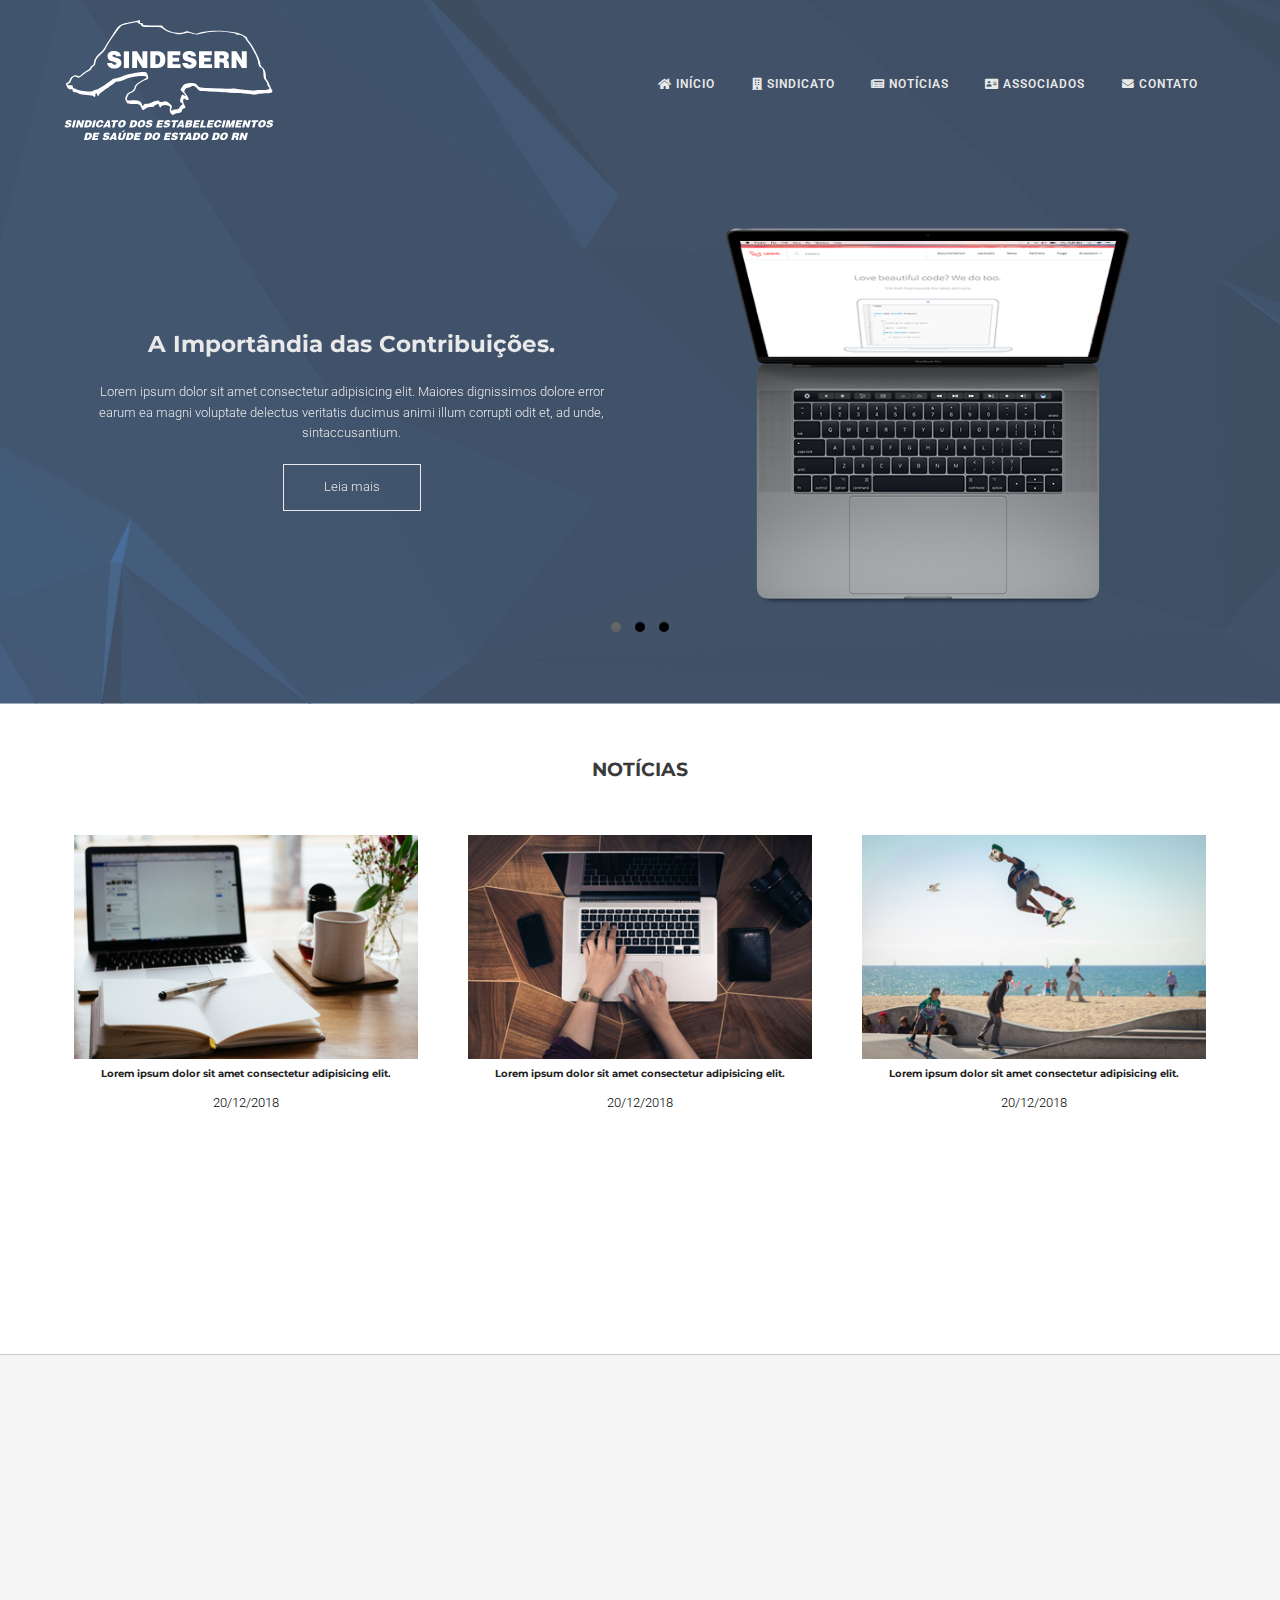
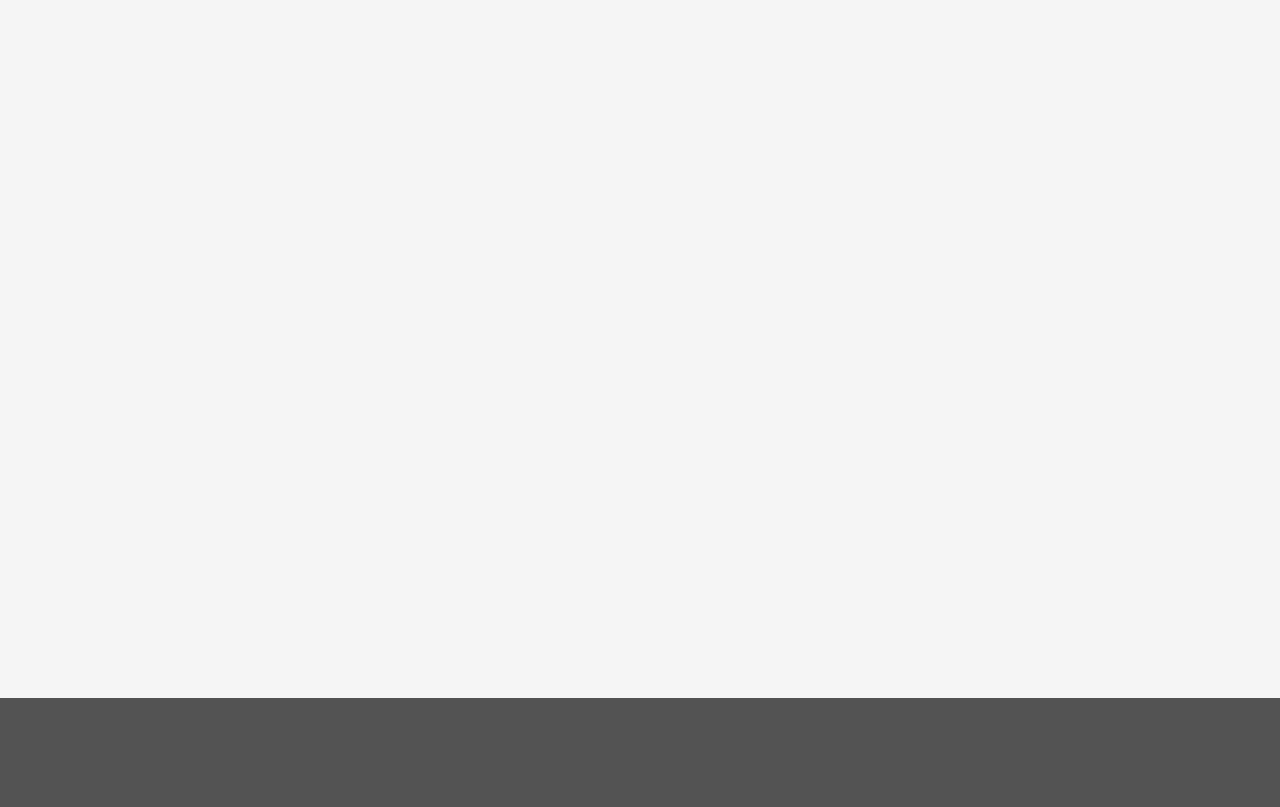
<file: index.html>
<!DOCTYPE html>
<html lang="pt-BR">

<head>
    <meta charset="UTF-8">
    <meta name="viewport" content="width=device-width, initial-scale=1, maximum-scale=1">
    <meta http-equiv="X-UA-Compatible" content="ie=edge">

    <!-- Fonts -->
    <link rel="stylesheet" href="https://use.fontawesome.com/releases/v5.5.0/css/all.css">
    <link href="https://fonts.googleapis.com/css?family=Montserrat:300,400,700|Roboto:300,400,700" rel="stylesheet">

    <!-- Styles -->
    <link rel="stylesheet" href="css/compressed/global.min.css">
    <link rel="stylesheet" href="css/compressed/responsive.min.css">
    <link rel="stylesheet" href="css/compressed/owl.carousel.min.css">
    <link rel="stylesheet" href="css/compressed/owl.theme.default.min.css">
    <link rel="stylesheet" href="css/animate.css">
    <title>SINDESERN</title>
</head>

<body>
    
        <header>
            <nav class="nav-top container wow fadeInDown" data-wow-duration="1s" data-wow-delay="0.1s">

                <div class="logo">
                    <a href="index.html"><img src="images/logo-sindesern-branca.svg" alt="Sindesern Logo"></a>
                </div>

                <ul class="nav-links">
                    <li><a href="index.html"><i class="fas fa-home"></i> início</a></li>
                    <li><a href="sindicato.html"><i class="fas fa-building"></i> Sindicato</a></li>
                    <li><a href="noticias.html"><i class="fas fa-newspaper"></i> notícias</a></li>
                    <li><a href="associados.html"><i class="fas fa-address-card"></i> associados</a></li>
                    <li><a href="contato.html"><i class="fas fa-envelope"></i> contato</a></li>
                </ul>

                <div class="burger">
                    <div class="line1"></div>
                    <div class="line2"></div>
                    <div class="line3"></div>
                </div>
            </nav> <!-- end top-nav -->
            <!-- </div> -->

            <section class="slider container wow fadeInDown" data-wow-duration="1s" data-wow-delay="0.1s">
                <div class="owl-carousel owl-theme owl-loaded">
                    <div class="item">
                        <section>
                            <h1>A Importândia das Contribuições.</h1>
                            <p>Lorem ipsum dolor sit amet consectetur adipisicing elit. Maiores dignissimos dolore
                                error
                                earum ea
                                magni voluptate delectus veritatis ducimus animi illum corrupti odit et, ad unde,
                                sintaccusantium.</p>
                            <a href="#" class="button button-white">Leia mais</a>
                        </section>
                        <figure>
                            <img src="images/macbook-pro-laravel.png" alt="">
                        </figure>
                    </div>

                    <div class="item">
                        <section>
                            <h1>Tabela Sindical 2019</h1>
                            <p>Lorem ipsum dolor sit amet consectetur adipisicing elit. Maiores dignissimos dolore
                                error
                                earum ea
                                magni voluptate delectus veritatis ducimus animi illum corrupti odit et, ad unde,
                                sintaccusantium.</p>
                            <a href="#" class="button button-white">Leia mais</a>
                        </section>
                        <figure>
                            <img src="images/contribution.png" alt="">
                        </figure>
                    </div>

                    <div class="item">
                        <section>
                            <h1>Confederativa 2019</h1>
                            <p>Lorem ipsum dolor sit amet consectetur adipisicing elit. Maiores dignissimos dolore
                                error
                                earum ea
                                magni voluptate delectus veritatis ducimus animi illum corrupti odit et, ad unde,
                                sintaccusantium.</p>
                            <a href="#" class="button button-white">Leia mais</a>
                        </section>
                        <figure>
                            <img src="images/pizza.png" alt="">
                        </figure>
                    </div>
                </div>
            </section> <!-- end hero -->

        </Header> <!-- end header -->

        <section class="notices-section">
            <div class="container">
                <h1 class="text-center wow fadeInDown" data-wow-duration="1s" data-wow-delay="0.1s">Notícias</h1>

                <div class="notices text-center">
                    <div class="notice wow fadeInDown" data-wow-duration="1s" data-wow-delay="0.3s">
                        <a href="#"><img src="images/blog2.png" alt="Image notice"></a>
                        <a href="#">
                            <h3 class="notice-title">Lorem ipsum dolor sit amet consectetur adipisicing elit.</h3>
                        </a>
                        <div class="notice-date">20/12/2018</div>
                    </div>
                    <div class="notice wow fadeInDown" data-wow-duration="1s" data-wow-delay="0.6s">
                        <a href="#"><img src="images/blog1.png" alt="Image notice"></a>
                        <a href="#">
                            <h3 class="notice-title">Lorem ipsum dolor sit amet consectetur adipisicing elit.</h3>
                        </a>
                        <div class="notice-date">20/12/2018</div>
                    </div>
                    <div class="notice wow fadeInDown" data-wow-duration="1s" data-wow-delay="0.9s">
                        <a href="#"><img src="images/blog3.png" alt="Image notice"></a>
                        <a href="#">
                            <h3 class="notice-title">Lorem ipsum dolor sit amet consectetur adipisicing elit.</h3>
                        </a>
                        <div class="notice-date">20/12/2018</div>
                    </div>

                </div> <!-- end Notices -->

                <div class="text-center button-container wow fadeInDown" data-wow-duration="1s" data-wow-delay="0.12s">
                    <a href="noticias.html" class="button">Mais Notícias</a>
                </div>
            </div><!-- end container -->
        </section> <!-- end Notices-section -->


        <section class="benefits-section">
            <div class="container">
                <h1 class="text-center wow fadeInDown" data-wow-duration="1s" data-wow-delay="0.12s">Vantagens de ser
                    Associado</h1>

                <p class="section-description wow fadeInDown" data-wow-duration="1s" data-wow-delay="0.12s">Lorem ipsum
                    dolor
                    sit amet consectetur adipisicing elit. Totam sequi eos
                    nobis earum fuga, illo quidem expedita quis dolorem rerum tenetur saepe eaque laborum dolor
                    accusantium
                    placeat, voluptate excepturi libero?</p>

                <div class="benefit-posts">
                    <div class="benefit-post wow fadeInDown" data-wow-duration="1s" data-wow-delay="0.15s">
                        <a href="#">
                            <h2 class="benefit-title">ASSESSORIA JURÍDICA</h2>
                        </a>
                        <p class="benetif-description">Os associados SINDESERN tem acesso a diversos serviços como a
                            assessoria jurídica.</p>
                        <a href="#" class="button">Saiba mais</a>
                    </div>
                    <div class="benefit-post wow fadeInDown" data-wow-duration="1s" data-wow-delay="0.18s">
                        <a href="#">
                            <h2 class="benefit-title">ESTRUTURA</h2>
                        </a>
                        <p class="benetif-description">O SINDESERN possui sede própria. São quatro salas comerciais,
                            que
                            contam com auditório para realização de cursos e treinamentos, duas salas de reuniões e um
                            espaço para coffee break.</p>
                        <a href="#" class="button">Saiba mais</a>
                    </div>
                    <div class="benefit-post wow fadeInDown" data-wow-duration="1s" data-wow-delay="0.21s">
                        <a href="#">
                            <h2 class="benefit-title">ASSESSORIA DE IMPRENSA</h2>
                        </a>
                        <p class="benetif-description">Os associados SINDESERN tem acesso a assessoria e consultoria
                            sobre
                            Comunicação.</p>
                        <a href="#" class="button">Saiba mais</a>
                    </div>
                    <div class="benefit-post wow fadeInDown" data-wow-duration="1s" data-wow-delay="0.24s">
                        <a href="#">
                            <h2 class="benefit-title">ASSESSORIA CONTÁBIL</h2>
                        </a>
                        <p class="benetif-description">Outra demanda frequente dos hospitais que é atendida pelo
                            SINDESERN
                            é a assessoria contábil.</p>
                        <a href="#" class="button">Saiba mais</a>
                    </div>
                    <div class="benefit-post wow fadeInDown" data-wow-duration="1s" data-wow-delay="0.27s">
                        <a href="#">
                            <h2 class="benefit-title">CURSOS e TREINAMENTOS</h2>
                        </a>
                        <p class="benetif-description">Os associados do SINDESERN tem a disposição uma grade mensal de
                            palestras e eventos com especialistas de diversas áreas para capacitação de colaboradores e
                            membros da diretoria.</p>
                        <a href="#" class="button">Saiba mais</a>
                    </div>
                    <div class="benefit-post wow fadeInDown" data-wow-duration="1s" data-wow-delay="0.30s">
                        <a href="#">
                            <h2 class="benefit-title">MEDIDAS JUDICIAIS</h2>
                        </a>
                        <p class="benetif-description">O SINDESERN junto com sua assessoria jurídica teve êxito em
                            algumas
                            ações judiciais que tem o objetivo de defender os interesses econômicos, profissionais,
                            sociais
                            da categoria.</p>
                        <a href="#" class="button">Saiba mais</a>
                    </div>

                </div><!-- end benefits-posts -->
            </div> <!-- end container -->
        </section> <!-- end Benefits-section -->

        <footer>
            <div class="footer-content container">
                <div class="made-with wow fadeInDown" data-wow-duration="1s" data-wow-delay="0.30s">Made by <a href="https://www.facebook.com/art.focus.39"><i
                            class="fa fa-user"></i>
                        Klayton Fantin</a></div>
                <ul class="wow fadeInDown" data-wow-duration="1s" data-wow-delay="0.33s">
                    <li>Siga-nos:</li>
                    <li><a href="#"><i class="fab fa-facebook fa-2x"></i></a></li>
                    <li><a href="#"><i class="fab fa-linkedin fa-2x"></i></a></li>
                </ul>
            </div> <!-- end footer-content -->
        </footer> <!-- end footer -->

    <script src="js/jquery.min.js" type="text/javascript"></script>
    <script src="js/owl.carousel.min.js"></script>
    <script src="js/menu.js"></script>
    <script src="js/slider.js"></script>
    <script src="js/wow.min.js"></script>
    <script src="js/wow-app.js"></script>


</body>

</html>
</file>
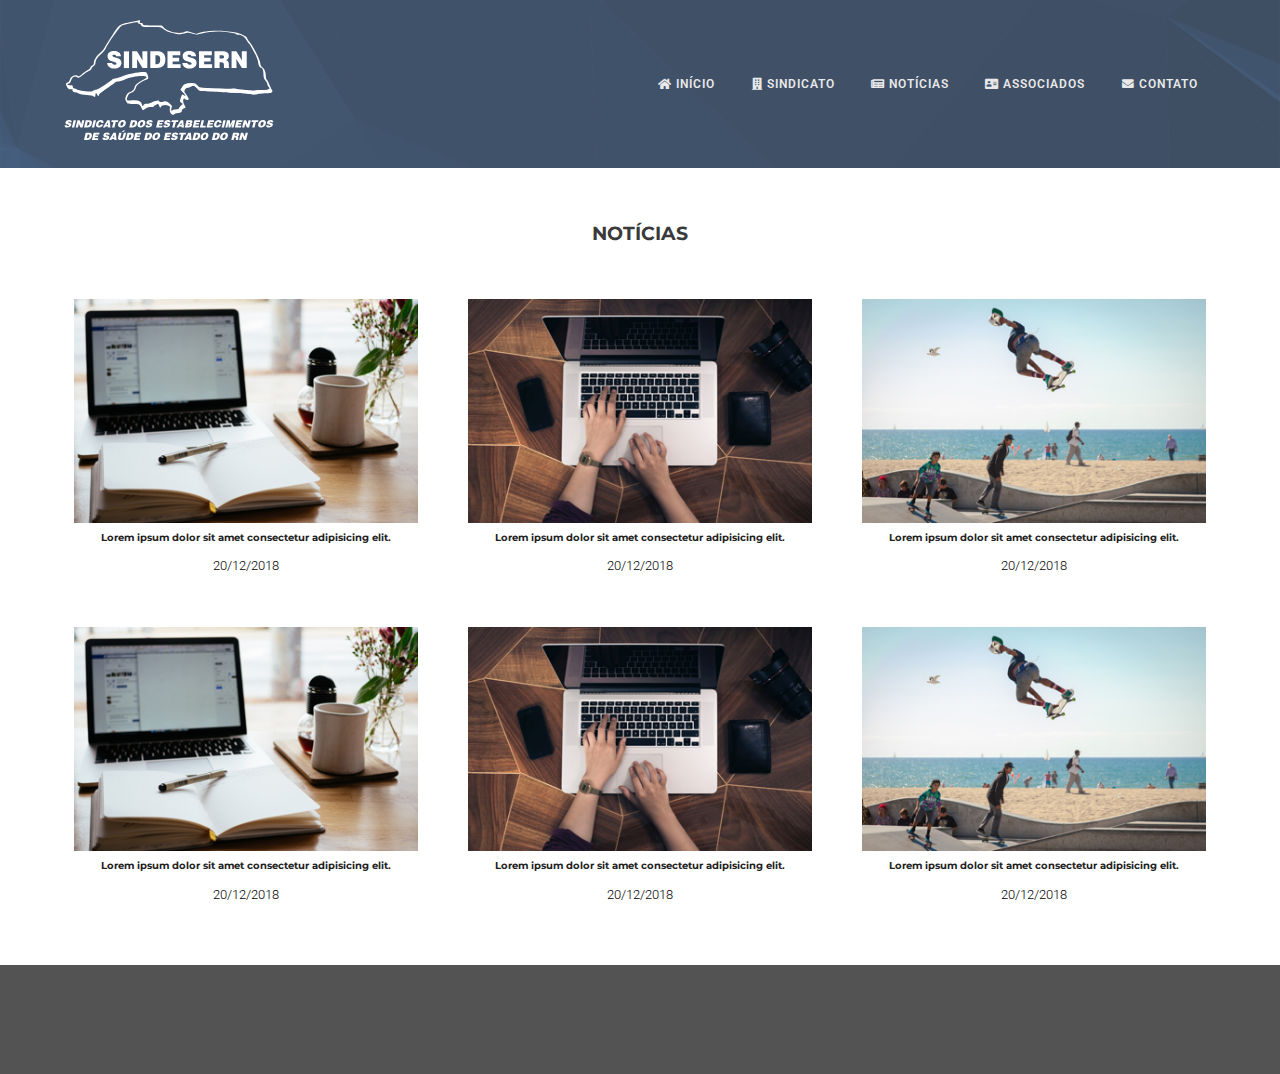
<file: noticias.html>
<!DOCTYPE html>
<html lang="pt-BR">

<head>
    <meta charset="UTF-8">
    <meta name="viewport" content="width=device-width, initial-scale=1, maximum-scale=1">
    <meta http-equiv="X-UA-Compatible" content="ie=edge">

    <!-- Fonts -->
    <link rel="stylesheet" href="https://use.fontawesome.com/releases/v5.5.0/css/all.css">
    <link href="https://fonts.googleapis.com/css?family=Montserrat:300,400,700|Roboto:300,400,700" rel="stylesheet">

    <!-- Styles -->
    <link rel="stylesheet" href="css/compressed/global.min.css">
    <link rel="stylesheet" href="css/compressed/responsive.min.css">
    <link rel="stylesheet" href="css/compressed/owl.carousel.min.css">
    <link rel="stylesheet" href="css/compressed/owl.theme.default.min.css">
    <link rel="stylesheet" href="css/animate.css">
    <title>SINDESERN</title>
</head>

<body>

    <header>
        <nav class="nav-top container wow fadeInDown" data-wow-duration="1s" data-wow-delay="0.1s">

            <div class="logo">
                <a href="index.html"><img src="images/logo-sindesern-branca.svg" alt="Sindesern Logo"></a>
            </div>

            <ul class="nav-links">
                <li><a href="index.html"><i class="fas fa-home"></i> início</a></li>
                <li><a href="sindicato.html"><i class="fas fa-building"></i> Sindicato</a></li>
                <li><a href="noticias.html"><i class="fas fa-newspaper"></i> notícias</a></li>
                <li><a href="associados.html"><i class="fas fa-address-card"></i> associados</a></li>
                <li><a href="contato.html"><i class="fas fa-envelope"></i> contato</a></li>
            </ul>

            <div class="burger">
                <div class="line1"></div>
                <div class="line2"></div>
                <div class="line3"></div>
            </div>
        </nav> <!-- end top-nav -->


    </Header> <!-- end header -->

    <section class="notices-section">
        <div class="container">
            <h1 class="text-center wow fadeInDown" data-wow-duration="1s" data-wow-delay="0.1s">Notícias</h1>

            <div class="notices text-center">
                <div class="notice wow fadeInDown" data-wow-duration="1s" data-wow-delay="0.3s">
                    <a href="#"><img src="images/blog2.png" alt="Image notice"></a>
                    <a href="#">
                        <h3 class="notice-title">Lorem ipsum dolor sit amet consectetur adipisicing elit.</h3>
                    </a>
                    <div class="notice-date">20/12/2018</div>
                </div>
                <div class="notice wow fadeInDown" data-wow-duration="1s" data-wow-delay="0.6s">
                    <a href="#"><img src="images/blog1.png" alt="Image notice"></a>
                    <a href="#">
                        <h3 class="notice-title">Lorem ipsum dolor sit amet consectetur adipisicing elit.</h3>
                    </a>
                    <div class="notice-date">20/12/2018</div>
                </div>
                <div class="notice wow fadeInDown" data-wow-duration="1s" data-wow-delay="0.9s">
                    <a href="#"><img src="images/blog3.png" alt="Image notice"></a>
                    <a href="#">
                        <h3 class="notice-title">Lorem ipsum dolor sit amet consectetur adipisicing elit.</h3>
                    </a>
                    <div class="notice-date">20/12/2018</div>
                </div>

                <div class="notice wow fadeInDown" data-wow-duration="1s" data-wow-delay="0.3s">
                    <a href="#"><img src="images/blog2.png" alt="Image notice"></a>
                    <a href="#">
                        <h3 class="notice-title">Lorem ipsum dolor sit amet consectetur adipisicing elit.</h3>
                    </a>
                    <div class="notice-date">20/12/2018</div>
                </div>
                <div class="notice wow fadeInDown" data-wow-duration="1s" data-wow-delay="0.6s">
                    <a href="#"><img src="images/blog1.png" alt="Image notice"></a>
                    <a href="#">
                        <h3 class="notice-title">Lorem ipsum dolor sit amet consectetur adipisicing elit.</h3>
                    </a>
                    <div class="notice-date">20/12/2018</div>
                </div>
                <div class="notice wow fadeInDown" data-wow-duration="1s" data-wow-delay="0.9s">
                    <a href="#"><img src="images/blog3.png" alt="Image notice"></a>
                    <a href="#">
                        <h3 class="notice-title">Lorem ipsum dolor sit amet consectetur adipisicing elit.</h3>
                    </a>
                    <div class="notice-date">20/12/2018</div>
                </div>
            </div> <!-- end Notices -->

        </div><!-- end container -->
    </section> <!-- end Notices-section -->

    <footer>
        <div class="footer-content container">
            <div class="made-with wow fadeInDown" data-wow-duration="1s" data-wow-delay="0.30s">Made by <a href="https://www.facebook.com/art.focus.39"><i
                        class="fa fa-user"></i>
                    Klayton Fantin</a></div>
            <ul class="wow fadeInDown" data-wow-duration="1s" data-wow-delay="0.33s">
                <li>Siga-nos:</li>
                <li><a href="#"><i class="fab fa-facebook fa-2x"></i></a></li>
                <li><a href="#"><i class="fab fa-linkedin fa-2x"></i></a></li>
            </ul>
        </div> <!-- end footer-content -->
    </footer> <!-- end footer -->

    <script src="js/jquery.min.js" type="text/javascript"></script>
    <script src="js/owl.carousel.min.js"></script>
    <script src="js/menu.js"></script>
    <script src="js/slider.js"></script>

    <script src="js/wow.min.js"></script>
    <script src="js/wow-app.js"></script>

</body>

</html>
</file>
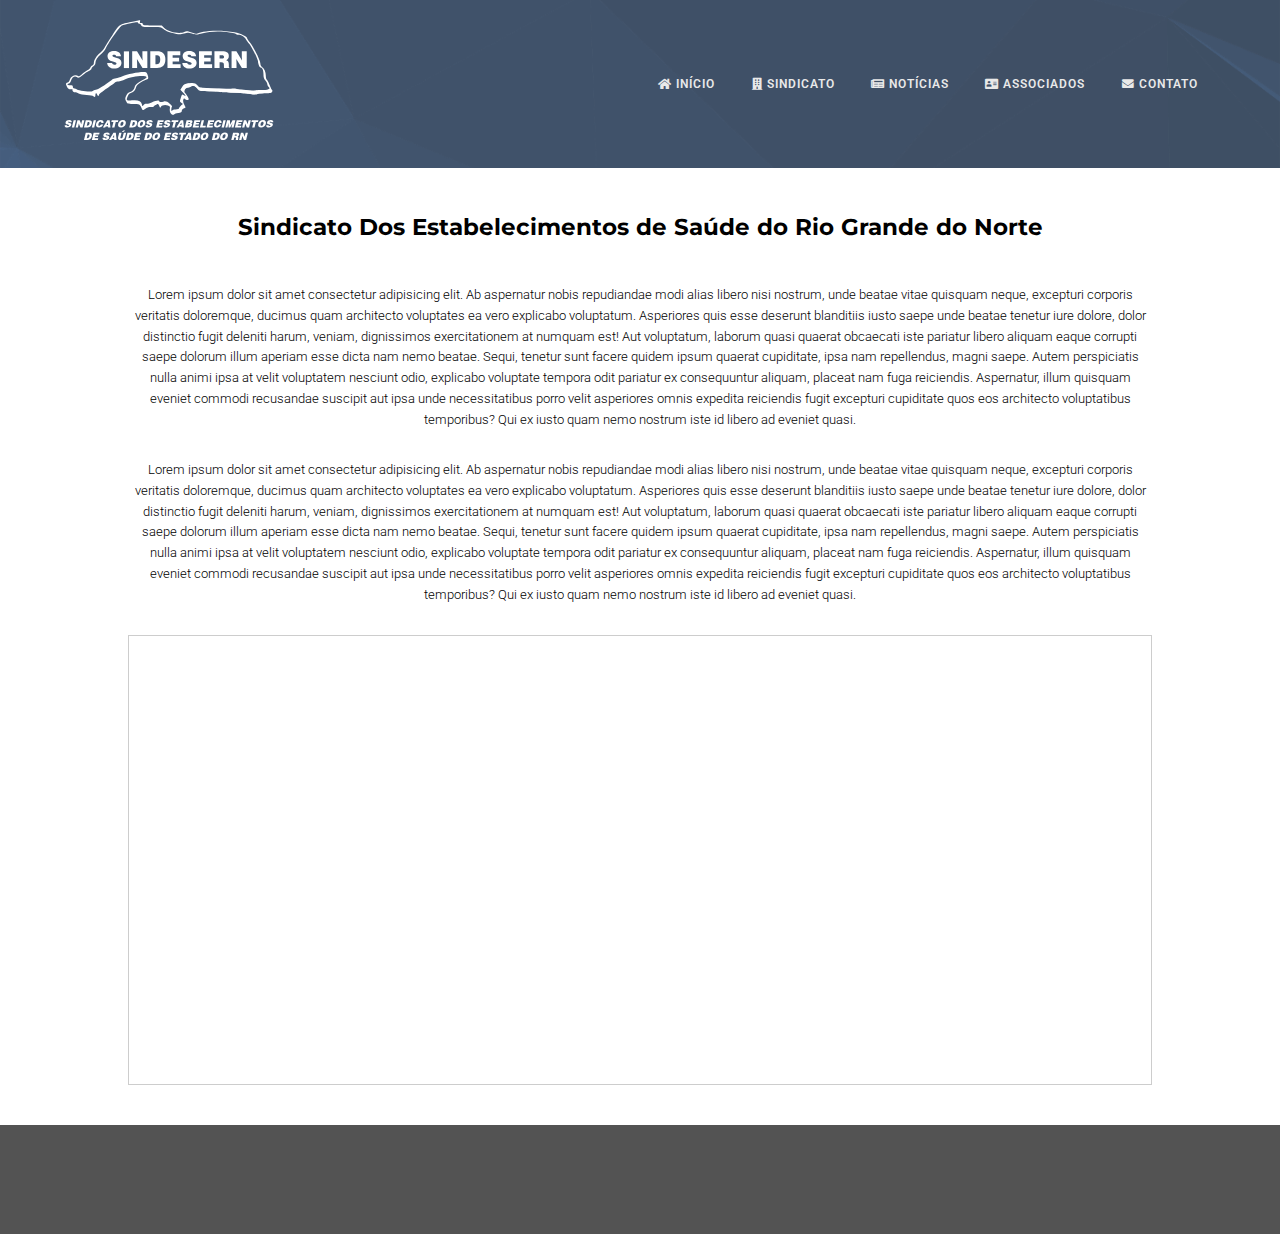
<file: sindicato.html>
<!DOCTYPE html>
<html lang="pt-BR">

<head>
    <meta charset="UTF-8">
    <meta name="viewport" content="width=device-width, initial-scale=1, maximum-scale=1">
    <meta http-equiv="X-UA-Compatible" content="ie=edge">

    <!-- Fonts -->
    <link rel="stylesheet" href="https://use.fontawesome.com/releases/v5.5.0/css/all.css">
    <link href="https://fonts.googleapis.com/css?family=Montserrat:300,400,700|Roboto:300,400,700" rel="stylesheet">

    <!-- Styles -->
    <link rel="stylesheet" href="css/compressed/global.min.css">
    <link rel="stylesheet" href="css/compressed/responsive.min.css">
    <link rel="stylesheet" href="css/compressed/owl.carousel.min.css">
    <link rel="stylesheet" href="css/compressed/owl.theme.default.min.css">
    <link rel="stylesheet" href="css/animate.css">
    <title>SINDESERN</title>
</head>

<body>

    <header>
        <nav class="nav-top container wow fadeInDown" data-wow-duration="1s" data-wow-delay="0.1s">

            <div class="logo">
                <a href="index.html"><img src="images/logo-sindesern-branca.svg" alt="Sindesern Logo"></a>
            </div>

            <ul class="nav-links">
                <li><a href="index.html"><i class="fas fa-home"></i> início</a></li>
                <li><a href="sindicato.html"><i class="fas fa-building"></i> Sindicato</a></li>
                <li><a href="noticias.html"><i class="fas fa-newspaper"></i> notícias</a></li>
                <li><a href="associados.html"><i class="fas fa-address-card"></i> associados</a></li>
                <li><a href="contato.html"><i class="fas fa-envelope"></i> contato</a></li>
            </ul>

            <div class="burger">
                <div class="line1"></div>
                <div class="line2"></div>
                <div class="line3"></div>
            </div>
        </nav> <!-- end top-nav -->


    </Header> <!-- end header -->

    <section class="sindicato-section container">

        <h1 class="text-center wow fadeInDown" data-wow-duration="1s" data-wow-delay="0.1s">Sindicato Dos
            Estabelecimentos de Saúde do Rio Grande do Norte</h1>

        <p class="text-center wow fadeInDown" data-wow-duration="1s" data-wow-delay="0.1s">Lorem ipsum dolor sit amet
            consectetur adipisicing elit. Ab aspernatur nobis repudiandae modi
            alias
            libero nisi nostrum, unde beatae vitae quisquam neque, excepturi corporis veritatis doloremque,
            ducimus
            quam architecto voluptates ea vero explicabo voluptatum. Asperiores quis esse deserunt
            blanditiis iusto
            saepe unde beatae tenetur iure dolore, dolor distinctio fugit deleniti harum, veniam,
            dignissimos
            exercitationem at numquam est! Aut voluptatum, laborum quasi quaerat obcaecati iste pariatur
            libero
            aliquam eaque corrupti saepe dolorum illum aperiam esse dicta nam nemo beatae. Sequi, tenetur
            sunt
            facere quidem ipsum quaerat cupiditate, ipsa nam repellendus, magni saepe. Autem perspiciatis
            nulla
            animi ipsa at velit voluptatem nesciunt odio, explicabo voluptate tempora odit pariatur ex
            consequuntur
            aliquam, placeat nam fuga reiciendis. Aspernatur, illum quisquam eveniet commodi recusandae
            suscipit
            aut ipsa unde necessitatibus porro velit asperiores omnis expedita reiciendis fugit excepturi
            cupiditate quos eos architecto voluptatibus temporibus? Qui ex iusto quam nemo nostrum iste id
            libero
            ad eveniet quasi.</p>

        <p class="text-center wow fadeInDown" data-wow-duration="1s" data-wow-delay="0.2s">Lorem ipsum dolor sit amet
            consectetur adipisicing elit. Ab aspernatur nobis repudiandae modi
            alias
            libero nisi nostrum, unde beatae vitae quisquam neque, excepturi corporis veritatis doloremque,
            ducimus
            quam architecto voluptates ea vero explicabo voluptatum. Asperiores quis esse deserunt
            blanditiis iusto
            saepe unde beatae tenetur iure dolore, dolor distinctio fugit deleniti harum, veniam,
            dignissimos
            exercitationem at numquam est! Aut voluptatum, laborum quasi quaerat obcaecati iste pariatur
            libero
            aliquam eaque corrupti saepe dolorum illum aperiam esse dicta nam nemo beatae. Sequi, tenetur
            sunt
            facere quidem ipsum quaerat cupiditate, ipsa nam repellendus, magni saepe. Autem perspiciatis
            nulla
            animi ipsa at velit voluptatem nesciunt odio, explicabo voluptate tempora odit pariatur ex
            consequuntur
            aliquam, placeat nam fuga reiciendis. Aspernatur, illum quisquam eveniet commodi recusandae
            suscipit
            aut ipsa unde necessitatibus porro velit asperiores omnis expedita reiciendis fugit excepturi
            cupiditate quos eos architecto voluptatibus temporibus? Qui ex iusto quam nemo nostrum iste id
            libero
            ad eveniet quasi.</p>

        <map name="map" class="map-rn wow fadeInDown" data-wow-duration="1s" data-wow-delay="0.3s">
            <iframe src="https://www.google.com/maps/embed?pb=!1m18!1m12!1m3!1d1984.5621103829646!2d-35.213044443169075!3d-5.838109415287451!2m3!1f0!2f0!3f0!3m2!1i1024!2i768!4f13.1!3m3!1m2!1s0x7b2ff8075c71abd%3A0x58e0a2993dc7f982!2sSindese-rn!5e0!3m2!1spt-BR!2sbr!4v1545072597892"
                width="100%" height="450" frameborder="0" style="border:0" allowfullscreen></iframe>
        </map>
    </section> <!-- end Notices-section -->

    <footer>
        <div class="footer-content container">
            <div class="made-with wow fadeInDown" data-wow-duration="1s" data-wow-delay="0.30s">Made by <a href="https://www.facebook.com/art.focus.39"><i
                        class="fa fa-user"></i>
                    Klayton Fantin</a></div>
            <ul class="wow fadeInDown" data-wow-duration="1s" data-wow-delay="0.33s">
                <li>Siga-nos:</li>
                <li><a href="#"><i class="fab fa-facebook fa-2x"></i></a></li>
                <li><a href="#"><i class="fab fa-linkedin fa-2x"></i></a></li>
            </ul>
        </div> <!-- end footer-content -->
    </footer> <!-- end footer -->

    <script src="js/jquery.min.js" type="text/javascript"></script>
    <script src="js/owl.carousel.min.js"></script>
    <script src="js/menu.js"></script>
    <script src="js/slider.js"></script>

    <script src="js/wow.min.js"></script>
    <script src="js/wow-app.js"></script>

</body>

</html>
</file>
<file: css/compressed/global.min.css>
html,body,div,span,applet,object,iframe,h1,h2,h3,h4,h5,h6,p,blockquote,pre,a,abbr,acronym,address,big,cite,code,del,dfn,em,img,ins,kbd,q,s,samp,small,strike,strong,sub,sup,tt,var,b,u,i,center,dl,dt,dd,ol,ul,li,fieldset,form,label,legend,table,caption,tbody,tfoot,thead,tr,th,td,article,aside,canvas,details,embed,figure,figcaption,footer,header,hgroup,menu,nav,output,ruby,section,summary,time,mark,audio,video{margin:0;padding:0;border:0;font-size:100%;font:inherit;vertical-align:baseline}article,aside,details,figcaption,figure,footer,header,hgroup,menu,nav,section{display:block}body{line-height:1}ol,ul{list-style:none}blockquote,q{quotes:none}blockquote:before,blockquote:after{content:'';content:none}q:before,q:after{content:'';content:none}table{border-collapse:collapse;border-spacing:0}h1,h2,h3{font-family:'Montserrat', Arial, sans-serif;font-weight:bold}h1{font-size:1.8em;margin-bottom:40px}h2{font-size:1em;margin-bottom:10px}h3{font-size:.8em;margin-bottom:10px}header{width:100%;background:url(../../images/triangulos.svg);background-position:center;background-size:cover}header .nav-top{display:-webkit-box;display:-ms-flexbox;display:flex;-webkit-box-pack:justify;-ms-flex-pack:justify;justify-content:space-between;-webkit-box-align:center;-ms-flex-align:center;align-items:center;width:100%;height:auto;font-family:'Roboto', verdana, Helvetica, sans-serif;padding:20px 0}header .nav-top .logo{font-size:1.3em}header .nav-top .logo img{max-width:60%}header .nav-top .logo a{color:#e9e9e9;-webkit-transition:0.2s ease-in-out;transition:0.2s ease-in-out;text-decoration:none}header .nav-top .logo a:hover{color:#b6b6b6;-webkit-transition:0.2s ease-in-out;transition:0.2s ease-in-out}header .nav-top .nav-links{display:-webkit-box;display:-ms-flexbox;display:flex;-ms-flex-pack:distribute;justify-content:space-around;width:50%;z-index:20}header .nav-top .nav-links li{list-style:none}header .nav-top .nav-links a{color:#e9e9e9;text-decoration:none;font-size:.9em;font-weight:600;letter-spacing:1px;text-transform:uppercase;text-decoration:none;padding:15px;-webkit-transition:0.2s ease-in-out;transition:0.2s ease-in-out}header .nav-top .nav-links a:hover{color:#b6b6b6;-webkit-transition:0.2s ease-in-out;transition:0.2s ease-in-out}header .nav-top .burger{display:none}header .nav-top .burger div{width:25px;height:3px;margin:5px;background:#e9e9e9;-webkit-transition:all 0.3s ease;transition:all 0.3s ease}.slider{padding:60px 0}.slider .item{display:-webkit-box;display:-ms-flexbox;display:flex;-webkit-box-orient:horizontal;-webkit-box-direction:normal;-ms-flex-direction:row;flex-direction:row;-webkit-box-align:center;-ms-flex-align:center;align-items:center;-webkit-box-pack:justify;-ms-flex-pack:justify;justify-content:space-between;color:#e9e9e9}.slider .item section{width:50%;margin:0 auto;text-align:center}.slider .item section h1{width:90%;margin:0 auto}.slider .item section p{width:90%;margin:0 auto;padding:20px 0}.slider .item section .button{display:inline-block;text-decoration:none}.slider .item figure{width:50%;margin:0 auto}.slider .item figure img{max-width:70%;margin:auto}.slider .owl-theme .owl-item div:hover{cursor:move}.slider .owl-theme .owl-dots .owl-dot{display:inline-block;zoom:1;display:inline}.slider .owl-theme .owl-dots .owl-dot span{width:10px;height:10px;margin:5px 7px;background:#000;display:block;border-radius:30px}.slider .owl-theme .owl-dots .owl-dot.active span,.slider .owl-theme .owl-dots .owl-dot:hover span{background:#666}*{margin:0;padding:0;-webkit-box-sizing:border-box;box-sizing:border-box}html,body{overflow-x:hidden !important;font-family:'Roboto', Helvetica, Arial, sans-serif;font-size:.9em;font-weight:300;line-height:1.6}.wrapper{width:100%;height:100%;overflow-x:hidden}a{text-decoration:none;color:#212121}a:visited{color:#212121}img{max-width:100%}.text-center{text-align:center}.button{border:1px solid #212121;padding:12px 40px}.button:hover{color:#e9e9e9;background:#212121;-webkit-transition:0.2s ease-in-out;transition:0.2s ease-in-out}.button-white{border:1px solid #e9e9e9;color:#e9e9e9 !important}.button-white:hover{color:#212121 !important;background:#e9e9e9;-webkit-transition:0.2s ease-in-out;transition:0.2s ease-in-out}.container{max-width:90%;margin:0 auto}.section-description{width:80%;margin:0 auto;text-align:center}.button-container{margin:80px 0}.notices-section{padding:50px 0}.notices-section h1{color:#3a3a3a;text-transform:uppercase;font-size:1.5em}.notices{display:-ms-grid;display:grid;-ms-grid-columns:1fr 1fr 1fr;grid-template-columns:1fr 1fr 1fr;grid-gap:30px}.notices .notice{display:-webkit-box;display:-ms-flexbox;display:flex;-webkit-box-orient:vertical;-webkit-box-direction:normal;-ms-flex-direction:column;flex-direction:column;padding:10px}.benefits-section{background:#f5f5f5;border-top:1px solid #CDCDCD;padding:50px 0}.benefits-section h1{text-transform:uppercase;color:#3a3a3a;font-size:1.5em}.benefit-posts{display:-ms-grid;display:grid;-ms-grid-columns:(1fr)[3];grid-template-columns:repeat(3, 1fr);grid-gap:30px;margin:60px 0 60px}.benefit-posts .benefit-post{margin-bottom:20px;padding:10px;-webkit-box-pack:justify;-ms-flex-pack:justify;justify-content:space-between}.benefit-posts .benefit-post p{margin:20px 0 40px}.benefit-posts .benefit-post h2{text-transform:uppercase;color:#3a3a3a}.benefit-posts .benefit-post .button{margin:20px 0;display:inline-block}.sindicato-section{width:80%;margin:0 auto 40px;text-align:center}.sindicato-section .map-rn{width:100%;max-height:450px;border:1px solid #CDCDCD;display:block;padding:1px}.sindicato-section .map-rn iframe{width:100%;max-height:445px}.sindicato-section .button{margin:10px;display:inline-block}.sindicato-section h1{margin:40px 0}.sindicato-section p{padding:0 0 30px 0}footer{background:#535353;padding:40px 0;color:#e9e9e9}footer .footer-content{display:-webkit-box;display:-ms-flexbox;display:flex;-webkit-box-pack:justify;-ms-flex-pack:justify;justify-content:space-between}footer .footer-content .made-with a{color:#e9e9e9}footer .footer-content ul{display:-webkit-box;display:-ms-flexbox;display:flex;-webkit-box-pack:justify;-ms-flex-pack:justify;justify-content:space-between;-webkit-box-align:center;-ms-flex-align:center;align-items:center;width:20%}footer .footer-content ul a{color:#e9e9e9}
</file>
<file: css/compressed/responsive.min.css>
@media screen and (max-width: 1200px){header .nav-top .nav-links{width:70%}}@media screen and (max-width: 992px){header .nav-top .logo img{max-width:80%}header .nav-top .nav-links{width:100%}header .hero-copy h1{font-size:1.5em}header .hero-copy p{font-size:1em}}@media screen and (max-width: 768px){header .nav-top .logo img{max-width:50%}header .nav-top .nav-links{right:0;height:auto;top:0;background-color:rgba(0,0,0,0.9);display:-webkit-box;display:-ms-flexbox;display:flex;-webkit-box-orient:vertical;-webkit-box-direction:normal;-ms-flex-direction:column;flex-direction:column;-webkit-box-align:center;-ms-flex-align:center;align-items:center;-webkit-box-pack:space-evenly;-ms-flex-pack:space-evenly;justify-content:space-evenly;width:60%;-webkit-transform:translateY(-100%);transform:translateY(-100%);-webkit-transition:-webkit-transform 0.5s ease-in;transition:-webkit-transform 0.5s ease-in;transition:transform 0.5s ease-in;transition:transform 0.5s ease-in, -webkit-transform 0.5s ease-in;position:absolute}header .nav-top .nav-active{-webkit-transform:translateY(76%);transform:translateY(76%)}@-webkit-keyframes navLinkFade{from{opacity:0;-webkit-transform:translateY(100px);transform:translateY(100px)}to{opacity:1;-webkit-transform:translateY(0px);transform:translateY(0px)}}@keyframes navLinkFade{from{opacity:0;-webkit-transform:translateY(100px);transform:translateY(100px)}to{opacity:1;-webkit-transform:translateY(0px);transform:translateY(0px)}}header .nav-top li{opacity:0;line-height:3;display:inline-block;text-align:center}header .nav-top li a{padding:20px}header .nav-top .burger{display:block;cursor:pointer}header .nav-top .toggle .line1{-webkit-transform:rotate(-45deg) translate(-5px, 6px);transform:rotate(-45deg) translate(-5px, 6px)}header .nav-top .toggle .line2{opacity:0}header .nav-top .toggle .line3{-webkit-transform:rotate(45deg) translate(-5px, -6px);transform:rotate(45deg) translate(-5px, -6px)}header .slider .item section{width:100%;padding:30px 0;font-size:1em}header .slider .item figure{display:none}.notices{-ms-grid-columns:1fr 1fr;grid-template-columns:1fr 1fr}.benefit-posts{-ms-grid-columns:1fr 1fr;grid-template-columns:1fr 1fr;text-align:center}}@media screen and (max-width: 480px){.button{padding:7px 15px}header .nav-top .logo img{max-width:50%}header .nav-top .nav-links{width:100%}.hero{-ms-grid-columns:1fr;grid-template-columns:1fr;text-align:center}.hero .hero-image{display:none}.notices{-ms-grid-columns:1fr;grid-template-columns:1fr}.notices .notice:nth-last-child(1){-ms-grid-column:1;-ms-grid-column-span:1;grid-column:1 / 2}.benefit-posts{-ms-grid-columns:1fr;grid-template-columns:1fr}.footer-content{-webkit-box-orient:vertical;-webkit-box-direction:normal;-ms-flex-direction:column;flex-direction:column;-webkit-box-align:center;-ms-flex-align:center;align-items:center}.footer-content ul{margin:20px 0 0 0;width:100% !important}}@media screen and (max-width: 320px){header .nav-top .nav-active{-webkit-transform:translateY(61%);transform:translateY(61%)}header .nav-top .nav-links{width:100%}.hero{-ms-grid-columns:1fr;grid-template-columns:1fr;text-align:center}.hero .hero-image{display:none}.notices{-ms-grid-columns:1fr;grid-template-columns:1fr}.notices .notice:nth-last-child(1){-ms-grid-column:1;-ms-grid-column-span:1;grid-column:1 / 2}.benefit-posts{-ms-grid-columns:1fr;grid-template-columns:1fr}.footer-content{-webkit-box-orient:vertical;-webkit-box-direction:normal;-ms-flex-direction:column;flex-direction:column;-webkit-box-align:center;-ms-flex-align:center;align-items:center}.footer-content ul{margin:20px 0 0 0;width:100% !important}}@media screen and (max-width: 200px){header .nav-top .nav-active{-webkit-transform:translateY(45%);transform:translateY(45%)}header .nav-top .nav-links{width:100%}}
</file>
